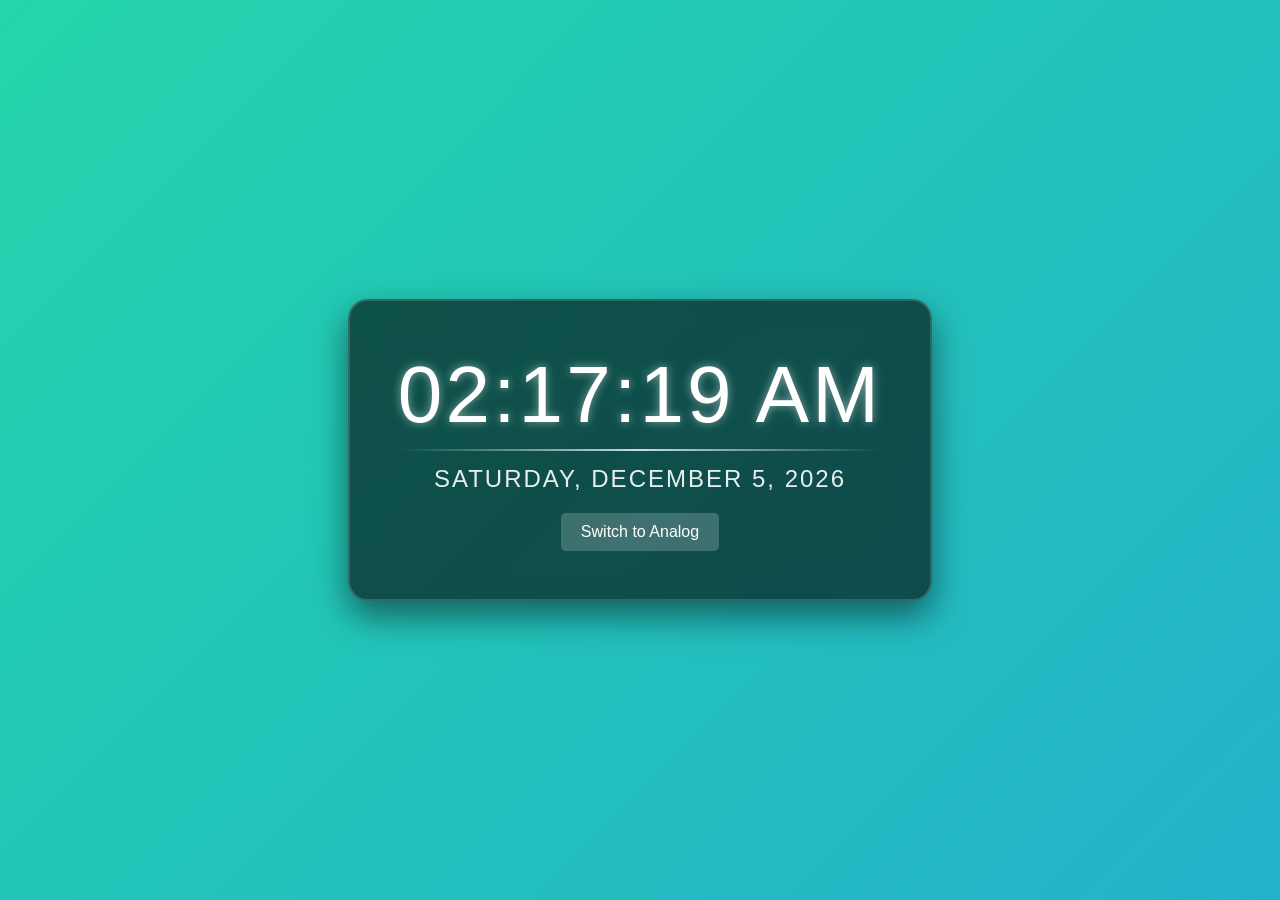
<file: index.html>
<!DOCTYPE html>
<html lang="en">
<head>
    <meta charset="UTF-8">
    <meta name="viewport" content="width=device-width, initial-scale=1.0">
    <title>Clock</title>
    <link rel="stylesheet" href="style.css">
</head>
<body>
    <div class="clock-container">
        <div id="digital-clock" class="digital-clock">00:00:00 AM</div>
        <div id="date" class="date">Monday, January 1, 2000</div>
        
        <div id="analog-clock" class="analog-clock" style="display: none;">
            <div class="hand hour-hand"></div>
            <div class="hand minute-hand"></div>
            <div class="hand second-hand"></div>
        </div>

        <button class="switch-button" onclick="toggleClock()">Switch to Analog</button>
    </div>

    <script src="script.js"></script>
</body>
</html>
</file>
<file: style.css>
@keyframes gradientBG {
            0% { background-position: 0% 50%; }
            50% { background-position: 100% 50%; }
            100% { background-position: 0% 50%; }
        }

        body {
            font-family: 'Segoe UI', Tahoma, Geneva, Verdana, sans-serif;
            display: flex;
            justify-content: center;
            align-items: center;
            height: 100vh;
            margin: 0;
            background: linear-gradient(-45deg, #ee7752, #e73c7e, #23a6d5, #23d5ab);
            background-size: 400% 400%;
            animation: gradientBG 15s ease infinite;
            color: white;
        }

        .clock-container {
            text-align: center;
            padding: 3rem;
            background-color: rgba(0, 0, 0, 0.6);
            border-radius: 20px;
            box-shadow: 0 15px 35px rgba(0, 0, 0, 0.5);
            backdrop-filter: blur(12px);
            border: 2px solid rgba(255, 255, 255, 0.15);
            transition: all 0.3s ease;
        }

        .clock-container:hover {
            transform: translateY(-5px);
            box-shadow: 0 20px 40px rgba(0, 0, 0, 0.6);
        }

        .digital-clock {
            font-size: 5rem;
            font-weight: 300;
            letter-spacing: 0.2rem;
            text-shadow: 0 0 10px rgba(255, 255, 255, 0.5);
            position: relative;
        }

        #digital-clock::after {
            content: '';
            position: absolute;
            width: 100%;
            height: 2px;
            bottom: -10px;
            left: 0;
            background: linear-gradient(90deg, transparent, rgba(255,255,255,0.8), transparent);
        }

        .date {
            font-size: 1.5rem;
            margin-top: 1.5rem;
            opacity: 0.9;
            text-transform: uppercase;
            letter-spacing: 2px;
            font-weight: 300;
        }

        .analog-clock {
            position: relative;
            width: 200px;
            height: 200px;
            border: 10px solid white;
            border-radius: 50%;
            background: rgba(0, 0, 0, 0.6);
            display: flex;
            justify-content: center;
            align-items: center;
            margin: 0 auto;
            box-shadow: 0 0 10px rgba(255,255,255,0.3);
        }

        .analog-clock::after {
            content: '';
            position: absolute;
            width: 12px;
            height: 12px;
            background: white;
            border-radius: 50%;
            z-index: 10;
        }

        .number {
            position: absolute;
            width: 100%;
            height: 100%;
            font-size: 1.2rem;
            font-weight: bold;
            text-align: center;
        }

        .number span {
            position: absolute;
            display: block;
            width: 24px;
            height: 24px;
            text-align: center;
            line-height: 24px;
            color: white;
            font-weight: bold;
        }

        .hand {
            position: absolute;
            background: white;
            transform-origin: bottom;
            bottom: 50%;
        }

        .hour-hand {
            width: 6px;
            height: 50px;
            transform: rotate(90deg);
        }

        .minute-hand {
            width: 4px;
            height: 70px;
            transform: rotate(180deg);
        }

        .second-hand {
            width: 2px;
            height: 90px;
            background: red;
            transform: rotate(270deg);
        }

        .switch-button {
            margin-top: 20px;
            padding: 10px 20px;
            font-size: 1rem;
            cursor: pointer;
            background-color: rgba(255, 255, 255, 0.2);
            border: none;
            border-radius: 5px;
            color: white;
            transition: background-color 0.3s;
        }

        .switch-button:hover {
            background-color: rgba(255, 255, 255, 0.4);
        }

        @media (max-width: 600px) {
            .digital-clock {
                font-size: 3rem;
                letter-spacing: 0.1rem;
            }
            .date {
                font-size: 1.2rem;
                margin-top: 1rem;
                letter-spacing: 1px;
            }
            .clock-container {
                padding: 2rem;
                margin: 0 1rem;
            }
        }
</file>
